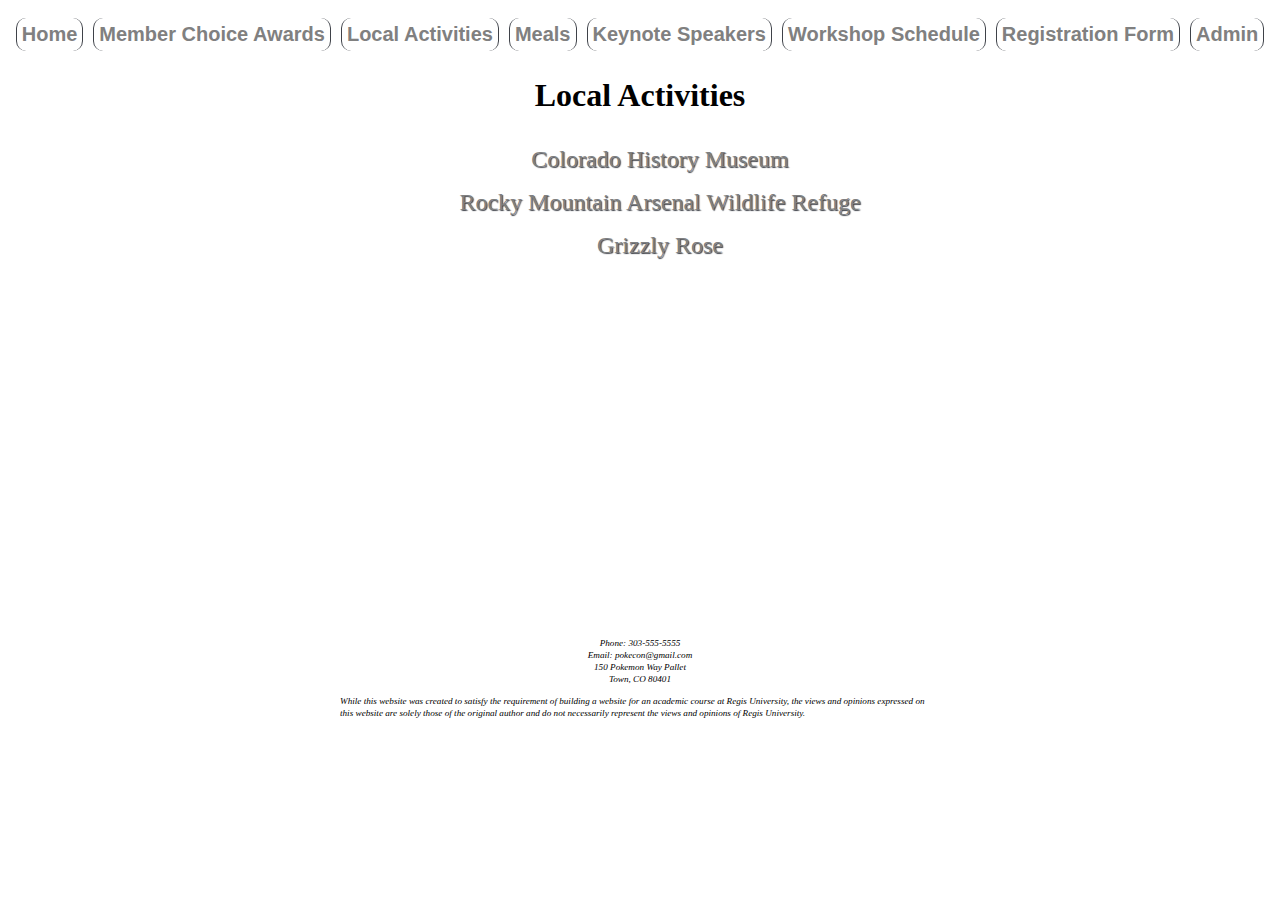
<file: activities.html>
<!DOCTYPE html>
<!-- Name: Jeremiah Torbit
     Assignment: CS336 Assignment #5a
     Created 02/02/25
     Description: Activities -->
<html lang="en">
<head>
   <meta name="viewport" content="width=device-width, initial-scale=1"/>
   <meta name="keywords" content="Pokemon, Pokemon Conference, Pokemon Types, Pokemon Legendary">
   <meta name="description" content="Conference to learn about the world of pokemon through the different types and ">
   <meta name="author" content="Jeremiah Torbit">
   <meta name="robots" content="follow">
   <link rel="stylesheet" href="./assets/css/webdefault.css">
   <meta charset="UTF-8">
   <title>Local Acvtivities</title>
</head>
<body>
   <header class="header" id="main-header">
      <nav id="navigation">
         <a href="index.html">Home</a>
         <a href="awards.html">Member Choice Awards</a>
         <a href="activities.html">Local Activities</a>
         <a href="meals.html">Meals</a>
         <a href="keynote.html">Keynote Speakers</a>
         <a href="workshopschedule.html">Workshop Schedule</a>
         <a href="registration.html">Registration Form</a>
         <a href="admin.html">Admin</a>
      </nav>
   </header>
   <main>
      <h1>Local Activities</h1>
      <section id="activities-sect">
         <ul id="act-list">
            <li class="act-item">
               <a href="https://www.historycolorado.org/history-colorado-center">Colorado History Museum</a>
            </li>
            <li class="act-item">
               <a href="https://www.fws.gov/refuge/rocky-mountain-arsenal">Rocky Mountain Arsenal Wildlife Refuge</a>
            </li>
            <li class="act-item">
               <a href="https://grizzlyrose.com/">Grizzly Rose</a>
            </li>
         </ul>
      </section>
      <section id="act-video-sect">
         <iframe width="560" height="315" src="https://www.youtube.com/embed/_ukLp5ylw_c?si=tdJ8wwGAqO3exHxI" title="YouTube video player" frameborder="0" allow="accelerometer; autoplay; clipboard-write; encrypted-media; gyroscope; picture-in-picture; web-share" referrerpolicy="strict-origin-when-cross-origin" allowfullscreen></iframe>
      </section>

   </main>
   <footer>
      <address>
         <small>
            Phone: 303-555-5555<br>Email: pokecon@gmail.com<br>150 Pokemon Way Pallet<br>Town, CO 80401
         </small>
      </address>
      <p id="regis">
         <small>
            While this website was created to satisfy the requirement of
            building a website for an academic course at Regis University, the
            views and opinions expressed on this website are solely those of
            the original author and do not necessarily represent the views and
            opinions of Regis University.
         </small>
      </p>
   </footer>
   <script src="https://code.jquery.com/jquery-3.7.1.min.js"></script>
   <script src="./assets/js/logic.js"></script>
</body>
</html>
</file>
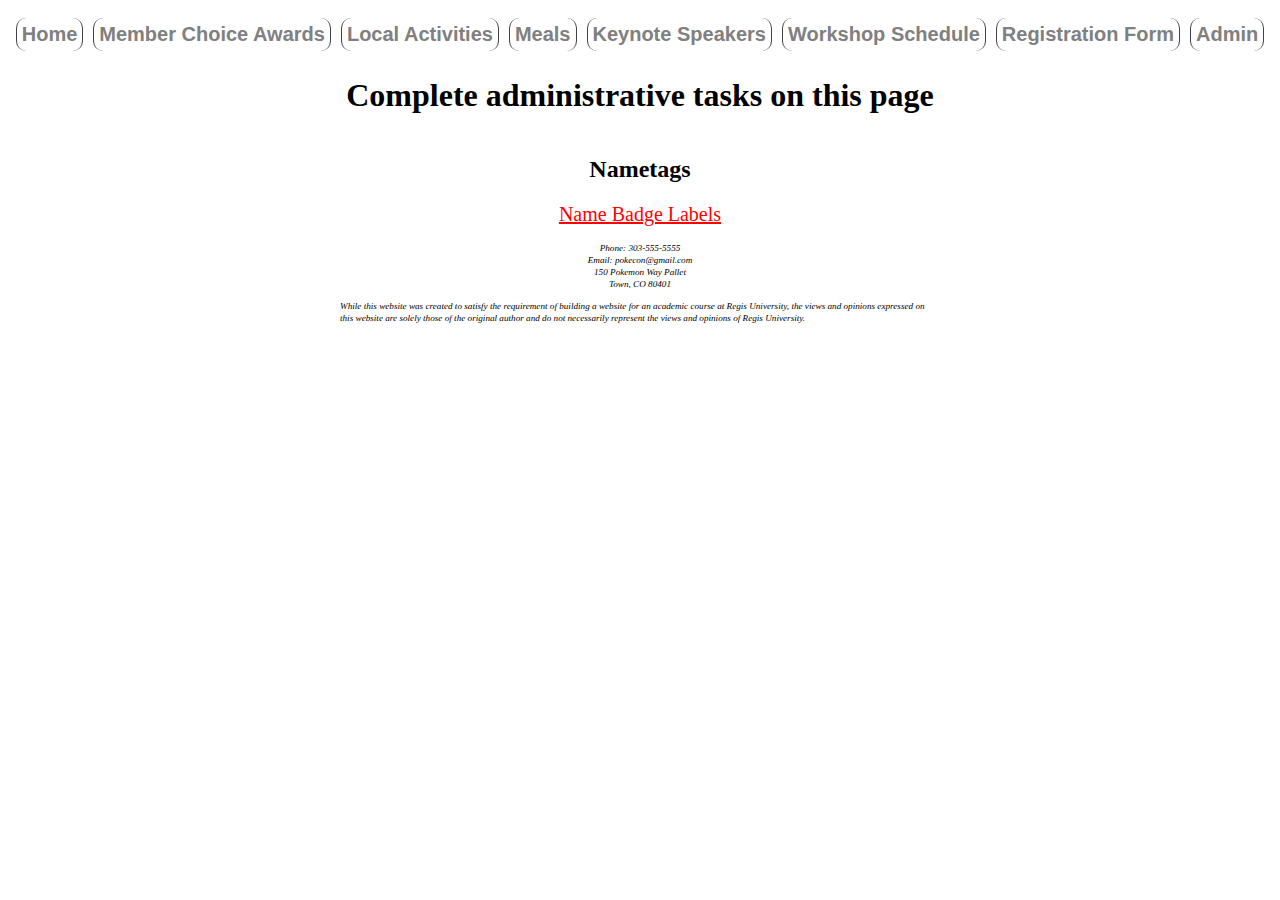
<file: admin.html>
<!DOCTYPE html>
<!-- Name: Jeremiah Torbit
     Assignment: CS336 Assignment #5a
     Created 02/02/25
     Description: Template -->
<html lang="en">
<head>
    <meta name="viewport" content="width=device-width, initial-scale=1"/>
    <meta name="keywords" content="Pokemon, Pokemon Conference, Pokemon Types, Pokemon Legendary">
    <meta name="description" content="Conference to learn about the world of pokemon through the different types and ">
    <meta name="author" content="Jeremiah Torbit">
    <meta name="robots" content="nofollow">
    <link rel="stylesheet" href="./assets/css/webdefault.css">
    <meta charset="UTF-8">
    <title>Admin</title>
</head>
<body>
   <header class="header" id="main-header">
      <nav id="navigation">
         <a href="index.html">Home</a>
         <a href="awards.html">Member Choice Awards</a>
         <a href="activities.html">Local Activities</a>
         <a href="meals.html">Meals</a>
         <a href="keynote.html">Keynote Speakers</a>
         <a href="workshopschedule.html">Workshop Schedule</a>
         <a href="registration.html">Registration Form</a>
         <a href="admin.html">Admin</a>
      </nav>
   </header>
   <main>
      <section id="admin-page">
         <h1>Complete administrative tasks on this page</h1>
         <h2>Nametags</h2>
         <a href="nametags10gen.html">Name Badge Labels</a>
      </section>
   </main>
   <footer>
      <address>
         <small>
            Phone: 303-555-5555<br>Email: pokecon@gmail.com<br>150 Pokemon Way Pallet<br>Town, CO 80401
         </small>
      </address>
      <p id="regis">
         <small>
            While this website was created to satisfy the requirement of
            building a website for an academic course at Regis University, the
            views and opinions expressed on this website are solely those of
            the original author and do not necessarily represent the views and
            opinions of Regis University.
         </small>
      </p>
   </footer>
   <script
  src="https://code.jquery.com/jquery-3.7.1.min.js"
  integrity="sha256-/JqT3SQfawRcv/BIHPThkBvs0OEvtFFmqPF/lYI/Cxo="
  crossorigin="anonymous"></script>
   <script src="./assets/js/logic.js"></script>
</body>
</html>
</file>
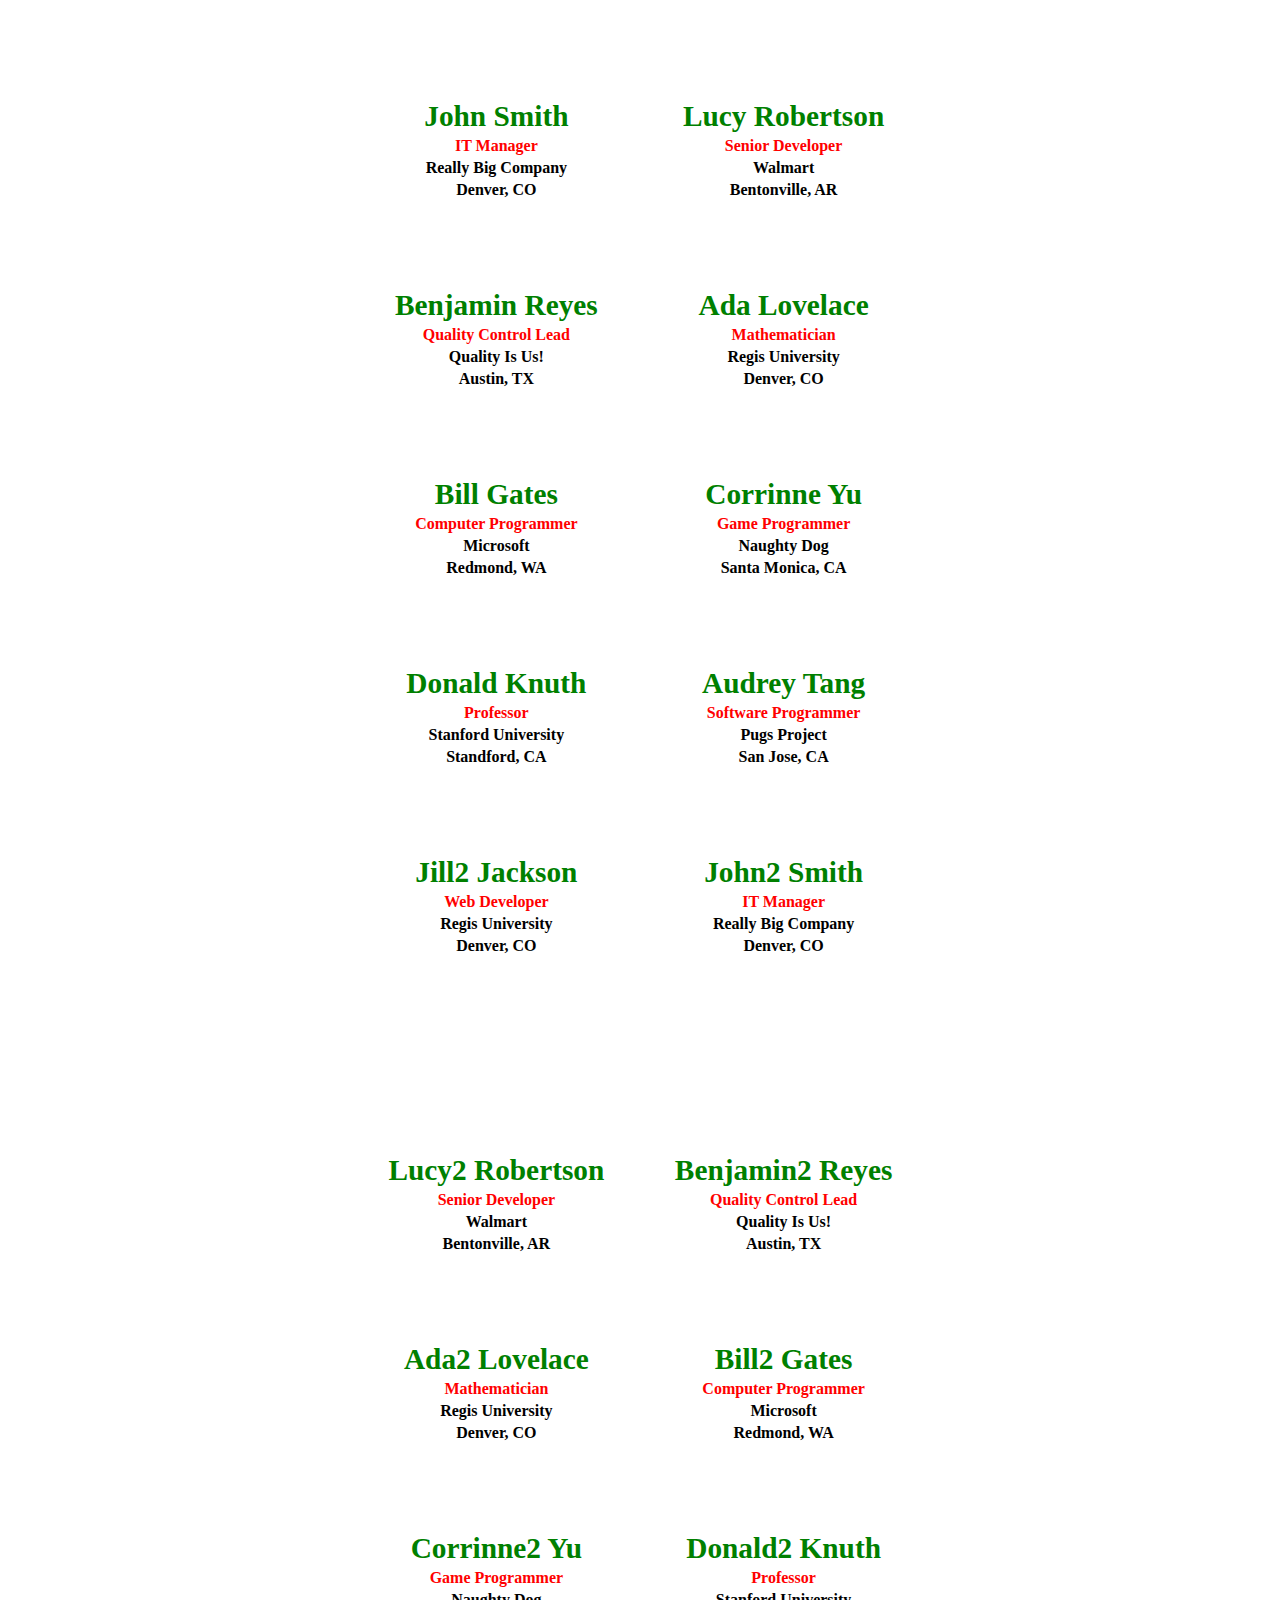
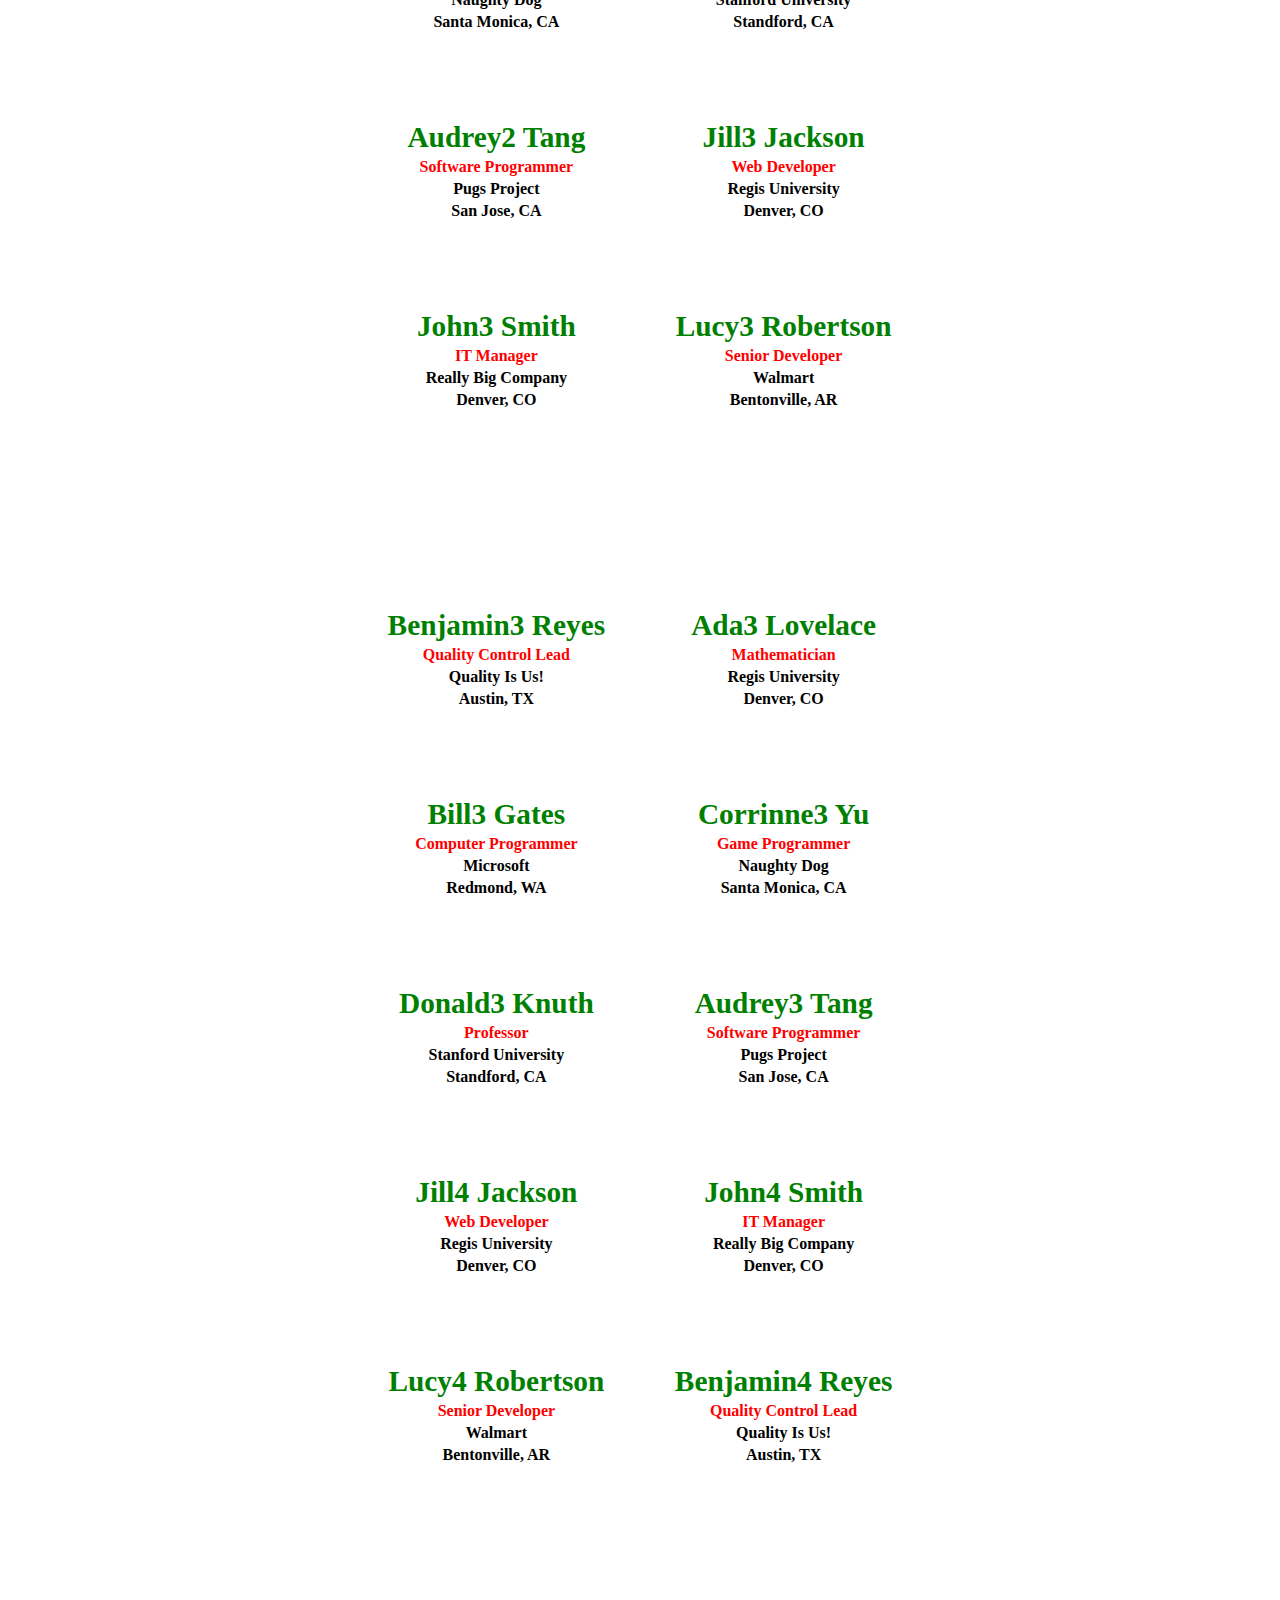
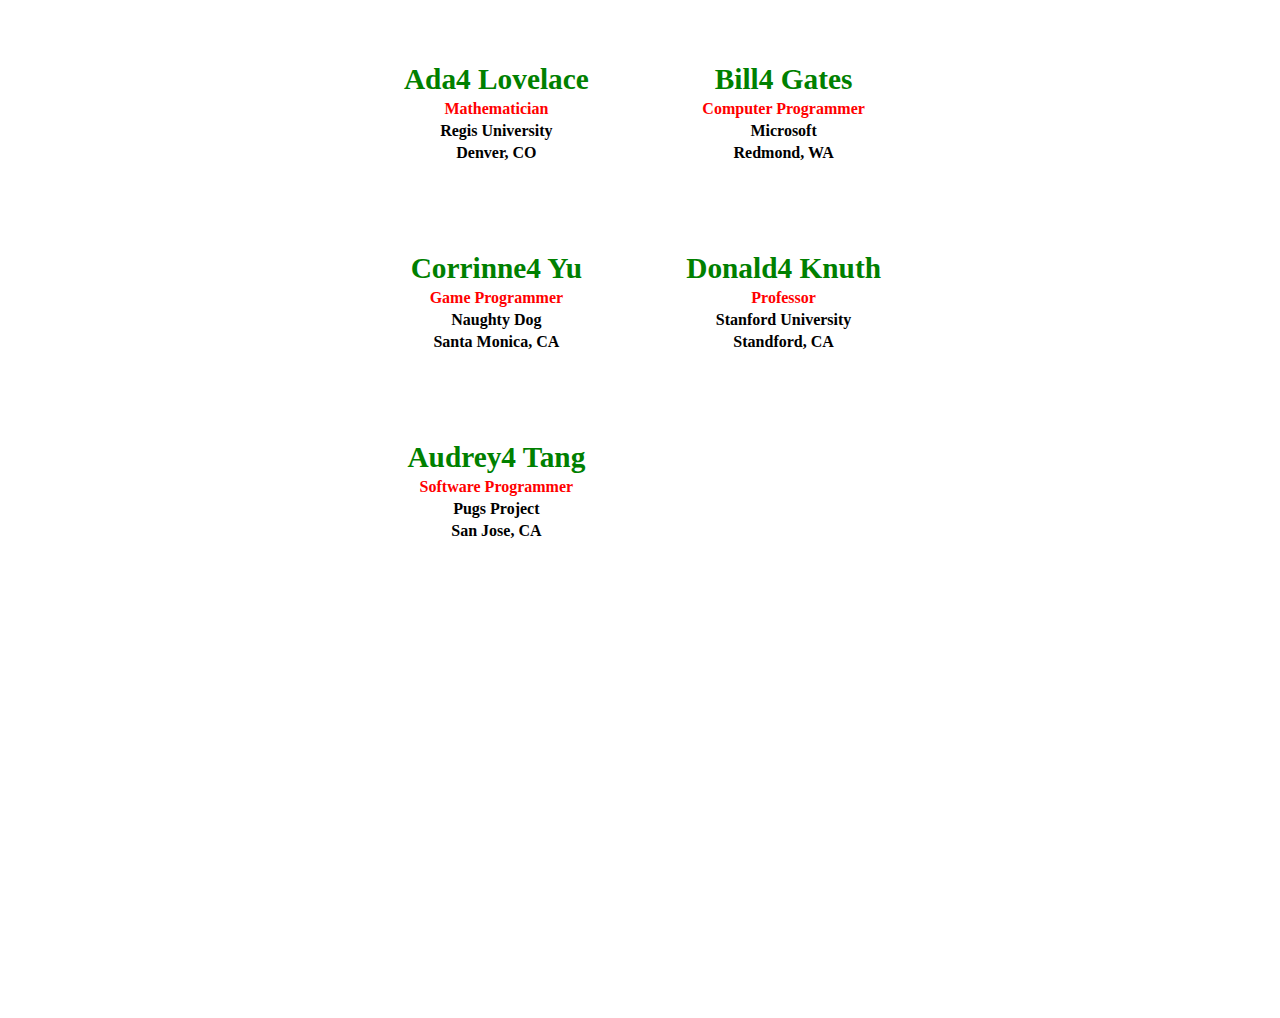
<file: nametags10gen.html>
<!DOCTYPE html>
<!-- Name: Jeremiah Torbit
     Assignment: CS336 Assignment #7
     Created 02/15/25
     Description: Nametags html file -->
<html lang="en">
<head>
    <meta name="viewport" content="width=device-width, initial-scale=1"/>
    <meta name="keywords" content="Pokemon, Pokemon Conference, Pokemon Types, Pokemon Legendary">
    <meta name="description" content="Conference to learn about the world of pokemon through the different types and ">
    <meta name="author" content="Jeremiah Torbit">
    <meta name="robots" content="nofollow">
    <link rel="stylesheet" href="./assets/css/nametags10.css">
    <meta charset="UTF-8">
    <title>Name Tags</title>
</head>
<body>
   <div id="tag-page">
      <div id="tag-row-top">
         <div class="tag">
            <p class="tag-name">John Smith</p>
            <p class="tag-position">IT Manager</p>
            <p class="company">Really Big Company</p>
            <p class="tag-location">Denver, CO</p>
         </div>
         <div class="tag">
            <p class="tag-name">Lucy Robertson</p>
            <p class="tag-position">Senior Developer</p>
            <p class="company">Walmart</p>
            <p class="tag-location">Bentonville, AR</p>
         </div>
      </div>
      <div class="tag-row">
         <div class="tag">
            <p class="tag-name">Benjamin Reyes</p>
            <p class="tag-position">Quality Control Lead</p>
            <p class="company">Quality Is Us!</p>
            <p class="tag-location">Austin, TX</p>
         </div>
         <div class="tag">
            <p class="tag-name">Ada Lovelace</p>
            <p class="tag-position">Mathematician</p>
            <p class="company">Regis University</p>
            <p class="tag-location">Denver, CO</p>
         </div>
      </div>
      <div class="tag-row">
         <div class="tag">
            <p class="tag-name">Bill Gates</p>
            <p class="tag-position">Computer Programmer</p>
            <p class="company">Microsoft</p>
            <p class="tag-location">Redmond, WA</p>
         </div>
         <div class="tag">
            <p class="tag-name">Corrinne Yu</p>
            <p class="tag-position">Game Programmer</p>
            <p class="company">Naughty Dog</p>
            <p class="tag-location">Santa Monica, CA</p>
         </div>
      </div>
      <div class="tag-row">
         <div class="tag">
            <p class="tag-name">Donald Knuth</p>
            <p class="tag-position">Professor</p>
            <p class="company">Stanford University</p>
            <p class="tag-location">Standford, CA</p>
         </div>
         <div class="tag">
            <p class="tag-name">Audrey Tang</p>
            <p class="tag-position">Software Programmer</p>
            <p class="company">Pugs Project</p>
            <p class="tag-location">San Jose, CA</p>
         </div>
      </div>
      <div id="tag-row-bottom">
         <div class="tag">
            <p class="tag-name">Jill2 Jackson</p>
            <p class="tag-position">Web Developer</p>
            <p class="company">Regis University</p>
            <p class="tag-location">Denver, CO</p>
         </div>
         <div class="tag">
            <p class="tag-name">John2 Smith</p>
            <p class="tag-position">IT Manager</p>
            <p class="company">Really Big Company</p>
            <p class="tag-location">Denver, CO</p>
         </div>
      </div>
   </div>
   <div id="tag-page">
      <div id="tag-row-top">
         <div class="tag">
            <p class="tag-name">Lucy2 Robertson</p>
            <p class="tag-position">Senior Developer</p>
            <p class="company">Walmart</p>
            <p class="tag-location">Bentonville, AR</p>
         </div>
         <div class="tag">
            <p class="tag-name">Benjamin2 Reyes</p>
            <p class="tag-position">Quality Control Lead</p>
            <p class="company">Quality Is Us!</p>
            <p class="tag-location">Austin, TX</p>
         </div>
      </div>
      <div class="tag-row">
         <div class="tag">
            <p class="tag-name">Ada2 Lovelace</p>
            <p class="tag-position">Mathematician</p>
            <p class="company">Regis University</p>
            <p class="tag-location">Denver, CO</p>
         </div>
         <div class="tag">
            <p class="tag-name">Bill2 Gates</p>
            <p class="tag-position">Computer Programmer</p>
            <p class="company">Microsoft</p>
            <p class="tag-location">Redmond, WA</p>
         </div>
      </div>
      <div class="tag-row">
         <div class="tag">
            <p class="tag-name">Corrinne2 Yu</p>
            <p class="tag-position">Game Programmer</p>
            <p class="company">Naughty Dog</p>
            <p class="tag-location">Santa Monica, CA</p>
         </div>
         <div class="tag">
            <p class="tag-name">Donald2 Knuth</p>
            <p class="tag-position">Professor</p>
            <p class="company">Stanford University</p>
            <p class="tag-location">Standford, CA</p>
         </div>
      </div>
      <div class="tag-row">
         <div class="tag">
            <p class="tag-name">Audrey2 Tang</p>
            <p class="tag-position">Software Programmer</p>
            <p class="company">Pugs Project</p>
            <p class="tag-location">San Jose, CA</p>
         </div>
         <div class="tag">
            <p class="tag-name">Jill3 Jackson</p>
            <p class="tag-position">Web Developer</p>
            <p class="company">Regis University</p>
            <p class="tag-location">Denver, CO</p>
         </div>
      </div>
      <div id="tag-row-bottom">
         <div class="tag">
            <p class="tag-name">John3 Smith</p>
            <p class="tag-position">IT Manager</p>
            <p class="company">Really Big Company</p>
            <p class="tag-location">Denver, CO</p>
         </div>
         <div class="tag">
            <p class="tag-name">Lucy3 Robertson</p>
            <p class="tag-position">Senior Developer</p>
            <p class="company">Walmart</p>
            <p class="tag-location">Bentonville, AR</p>
         </div>
      </div>
   </div>
   <div id="tag-page">
      <div id="tag-row-top">
         <div class="tag">
            <p class="tag-name">Benjamin3 Reyes</p>
            <p class="tag-position">Quality Control Lead</p>
            <p class="company">Quality Is Us!</p>
            <p class="tag-location">Austin, TX</p>
         </div>
         <div class="tag">
            <p class="tag-name">Ada3 Lovelace</p>
            <p class="tag-position">Mathematician</p>
            <p class="company">Regis University</p>
            <p class="tag-location">Denver, CO</p>
         </div>
      </div>
      <div class="tag-row">
         <div class="tag">
            <p class="tag-name">Bill3 Gates</p>
            <p class="tag-position">Computer Programmer</p>
            <p class="company">Microsoft</p>
            <p class="tag-location">Redmond, WA</p>
         </div>
         <div class="tag">
            <p class="tag-name">Corrinne3 Yu</p>
            <p class="tag-position">Game Programmer</p>
            <p class="company">Naughty Dog</p>
            <p class="tag-location">Santa Monica, CA</p>
         </div>
      </div>
      <div class="tag-row">
         <div class="tag">
            <p class="tag-name">Donald3 Knuth</p>
            <p class="tag-position">Professor</p>
            <p class="company">Stanford University</p>
            <p class="tag-location">Standford, CA</p>
         </div>
         <div class="tag">
            <p class="tag-name">Audrey3 Tang</p>
            <p class="tag-position">Software Programmer</p>
            <p class="company">Pugs Project</p>
            <p class="tag-location">San Jose, CA</p>
         </div>
      </div>
      <div class="tag-row">
         <div class="tag">
            <p class="tag-name">Jill4 Jackson</p>
            <p class="tag-position">Web Developer</p>
            <p class="company">Regis University</p>
            <p class="tag-location">Denver, CO</p>
         </div>
         <div class="tag">
            <p class="tag-name">John4 Smith</p>
            <p class="tag-position">IT Manager</p>
            <p class="company">Really Big Company</p>
            <p class="tag-location">Denver, CO</p>
         </div>
      </div>
      <div id="tag-row-bottom">
         <div class="tag">
            <p class="tag-name">Lucy4 Robertson</p>
            <p class="tag-position">Senior Developer</p>
            <p class="company">Walmart</p>
            <p class="tag-location">Bentonville, AR</p>
         </div>
         <div class="tag">
            <p class="tag-name">Benjamin4 Reyes</p>
            <p class="tag-position">Quality Control Lead</p>
            <p class="company">Quality Is Us!</p>
            <p class="tag-location">Austin, TX</p>
         </div>
      </div>
   </div>
   <div id="tag-page">
      <div id="tag-row-top">
         <div class="tag">
            <p class="tag-name">Ada4 Lovelace</p>
            <p class="tag-position">Mathematician</p>
            <p class="company">Regis University</p>
            <p class="tag-location">Denver, CO</p>
         </div>
         <div class="tag">
            <p class="tag-name">Bill4 Gates</p>
            <p class="tag-position">Computer Programmer</p>
            <p class="company">Microsoft</p>
            <p class="tag-location">Redmond, WA</p>
         </div>
      </div>
      <div class="tag-row">
         <div class="tag">
            <p class="tag-name">Corrinne4 Yu</p>
            <p class="tag-position">Game Programmer</p>
            <p class="company">Naughty Dog</p>
            <p class="tag-location">Santa Monica, CA</p>
         </div>
         <div class="tag">
            <p class="tag-name">Donald4 Knuth</p>
            <p class="tag-position">Professor</p>
            <p class="company">Stanford University</p>
            <p class="tag-location">Standford, CA</p>
         </div>
      </div>
      <div class="tag-row">
         <div class="tag">
            <p class="tag-name">Audrey4 Tang</p>
            <p class="tag-position">Software Programmer</p>
            <p class="company">Pugs Project</p>
            <p class="tag-location">San Jose, CA</p>
         </div>
</body>
</html>
</file>
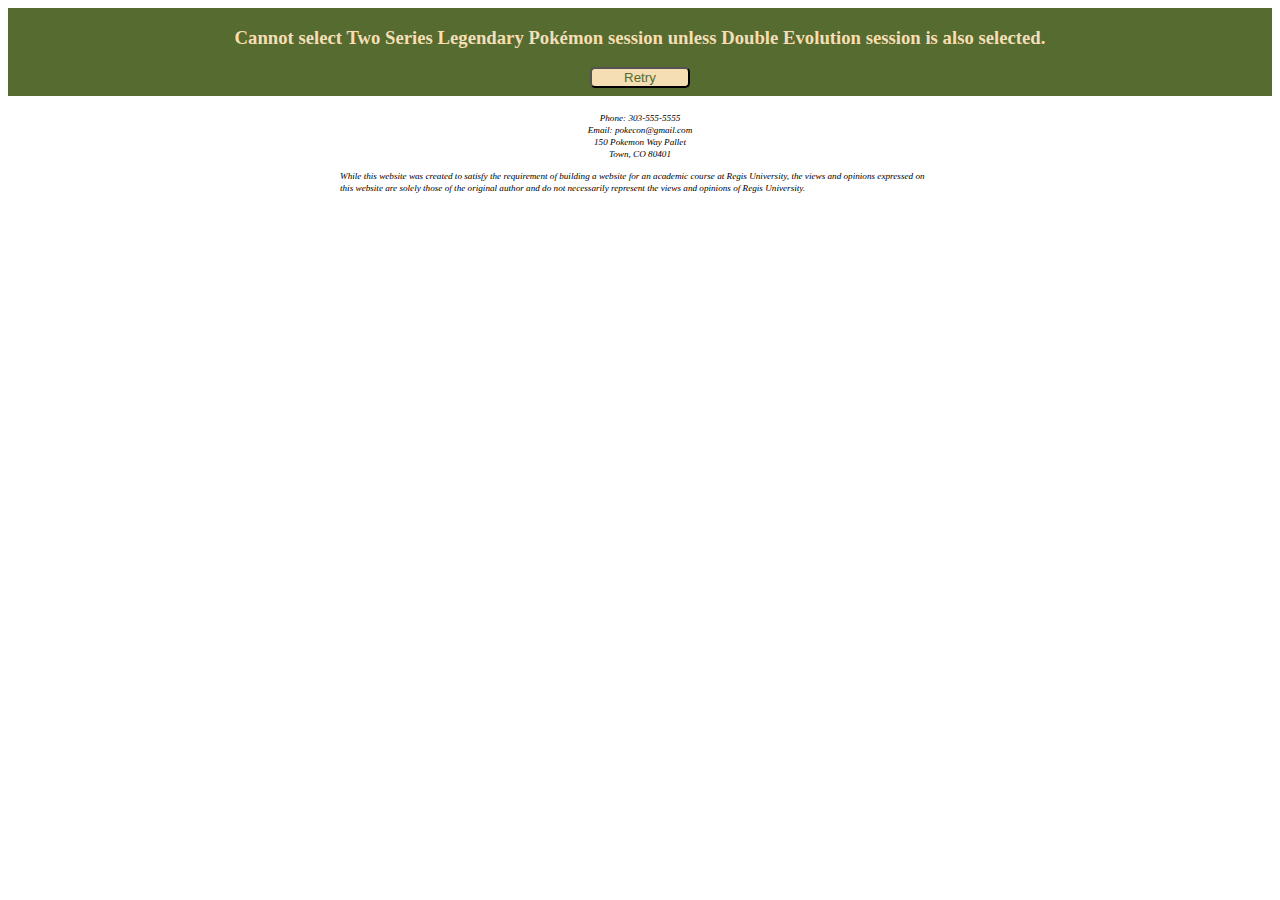
<file: regerror.html>
<!DOCTYPE html>
<!-- Name: Jeremiah Torbit
     Assignment: CS336 Assignment #4
     Created 02/02/25
     Description: Workshop B Error Sccreen -->
<html lang="en">
  <head>
    <meta name="viewport" content="width=device-width, initial-scale=1" />
    <meta name="author" content="Jeremiah Torbit" />
    <meta name="robots" content="nofollow" />
    <link rel="stylesheet" href="./assets/css/webdefault.css" />
    <meta charset="UTF-8" />
    <title>Session Error</title>
  </head>
  <body>
    <main>
        <div class="error-win">
            <div class="retry">
                <input class="retrybtn" type="button" value="Retry" onclick="closeWin()">
            </div>
        </div>
    </main>
    <footer>
      <address>
        <small>
          Phone: 303-555-5555<br />Email: pokecon@gmail.com<br />150 Pokemon Way
          Pallet<br />Town, CO 80401
        </small>
      </address>
      <p id="regis">
        <small>
          While this website was created to satisfy the requirement of building
          a website for an academic course at Regis University, the views and
          opinions expressed on this website are solely those of the original
          author and do not necessarily represent the views and opinions of
          Regis University.
        </small>
      </p>
    </footer>
    <script src="https://code.jquery.com/jquery-3.7.1.min.js"></script>
    <script src="./assets/js/logic.js"></script>
  </body>
</html>
</file>
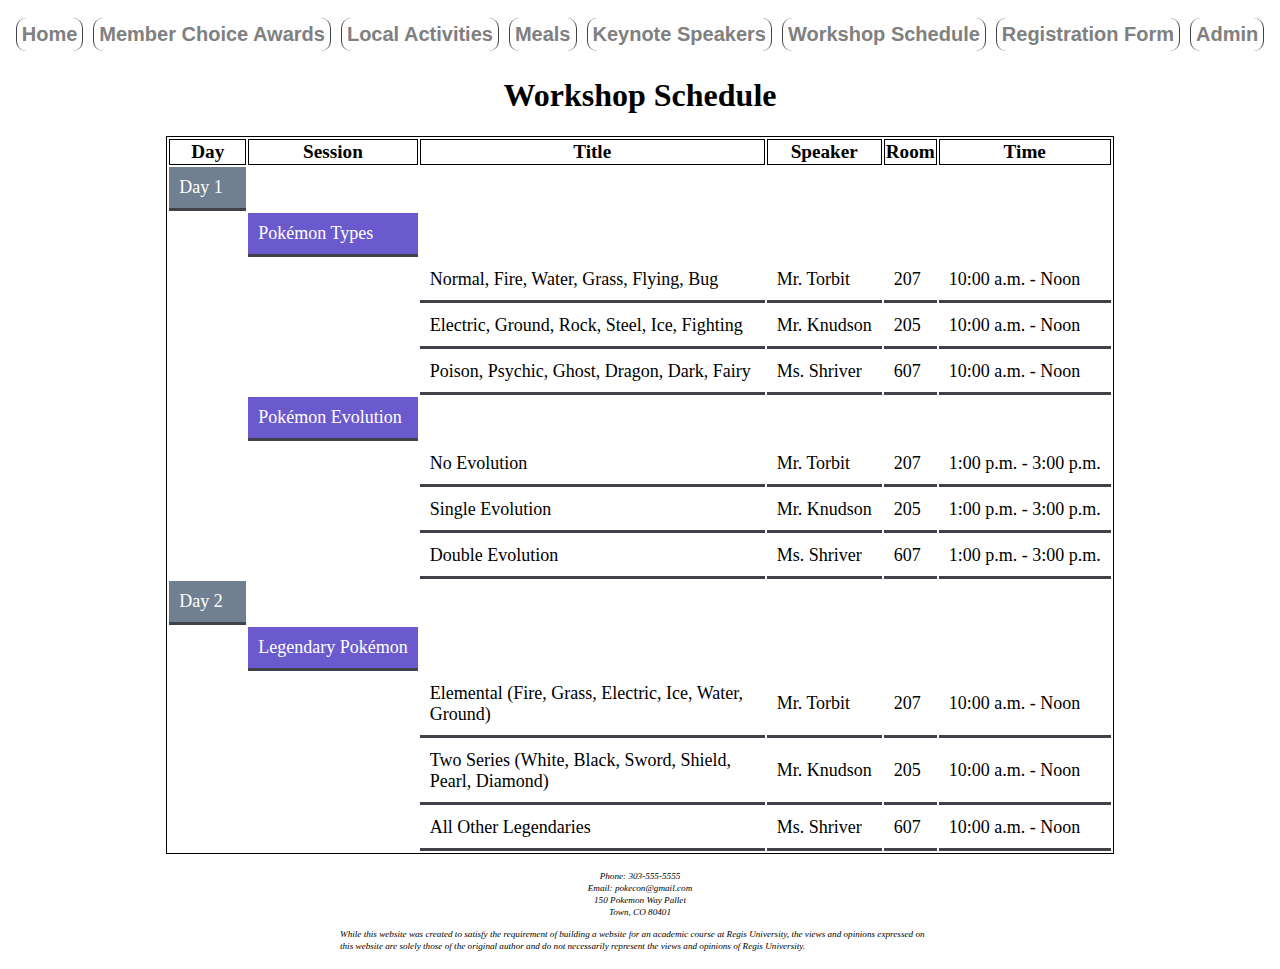
<file: workshopschedule.html>
<!DOCTYPE html>
<!-- Name: Jeremiah Torbit
     Assignment: CS336 Assignment #5a
     Created 02/02/25
     Description: Schedule -->
<html lang="en">
<head>
   <meta name="viewport" content="width=device-width, initial-scale=1"/>
   <meta name="keywords" content="Pokemon, Pokemon Conference, Pokemon Types, Pokemon Legendary">
   <meta name="description" content="Conference to learn about the world of pokemon through the different types and ">
   <meta name="author" content="Jeremiah Torbit">
   <meta name="robots" content="follow">
   <link rel="stylesheet" href="./assets/css/webdefault.css">
   <meta charset="UTF-8">
   <title>Workshop Schedule</title>
</head>
<body>
   <header class="header" id="main-header">
      <nav id="navigation">
         <a href="index.html">Home</a>
         <a href="awards.html">Member Choice Awards</a>
         <a href="activities.html">Local Activities</a>
         <a href="meals.html">Meals</a>
         <a href="keynote.html">Keynote Speakers</a>
         <a href="workshopschedule.html">Workshop Schedule</a>
         <a href="registration.html">Registration Form</a>
         <a href="admin.html">Admin</a>
      </nav>
   </header>
   <main>
      <h1>Workshop Schedule</h1>
      <table id="schedule">
         <thead>
            <tr>
               <th>Day</th>
               <th>Session</th>
               <th>Title</th>
               <th>Speaker</th>
               <th>Room</th>
               <th>Time</th>
            </tr>
         </thead>
         <tbody>
            <tr>
               <td class="sched-day">Day 1</td>
               <td class="empty" colspan="5"></td>
            </tr>
            <tr>
               <td class="empty"></td>
               <td class="sched-title">Pokémon Types</td>
               <td class="empty" colspan="4"></td>
            </tr>
            <tr class="sched-types">
               <td class="empty" colspan="2"></td>
               <td class="sess-title">Normal, Fire, Water, Grass, Flying, Bug</td>
               <td>Mr. Torbit</td>
               <td>207</td>
               <td>10:00 a.m. - Noon</td>
            </tr>
            <tr class="sched-types">
               <td class="empty" colspan="2"></td>
               <td class="sess-title">Electric, Ground, Rock, Steel, Ice, Fighting</td>
               <td>Mr. Knudson</td>
               <td>205</td>
               <td>10:00 a.m. - Noon</td>
            </tr>
            <tr class="sched-types">
               <td class="empty" colspan="2"></td>
               <td class="sess-title">Poison, Psychic, Ghost, Dragon, Dark, Fairy</td>
               <td>Ms. Shriver</td>
               <td>607</td>
               <td>10:00 a.m. - Noon</td>
            </tr>
            <tr>
               <td class="empty"></td>
               <td class="sched-title">Pokémon Evolution</td>
               <td class="empty" colspan="4"></td>
            </tr>
            <tr class="sched-evol">
               <td class="empty" colspan="2"></td>
               <td class="sess-title">No Evolution</td>
               <td>Mr. Torbit</td>
               <td>207</td>
               <td>1:00 p.m. - 3:00 p.m.</td>
            </tr>
            <tr class="sched-evol">
               <td class="empty" colspan="2"></td>
               <td class="sess-title">Single Evolution</td>
               <td>Mr. Knudson</td>
               <td>205</td>
               <td>1:00 p.m. - 3:00 p.m.</td>
            </tr>
            <tr class="sched-evol">
               <td class="empty" colspan="2"></td>
               <td class="sess-title">Double Evolution</td>
               <td>Ms. Shriver</td>
               <td>607</td>
               <td>1:00 p.m. - 3:00 p.m.</td>
            </tr>
            <tr>
               <td class="sched-day">Day 2 &nbsp;&nbsp;</td>
               <td class="empty" colspan="5"></td>
            </tr>
            <tr>
               <td class="empty"></td>
               <td class="sched-title">Legendary Pokémon</td>
               <td class="empty" colspan="4"></td>
            </tr>
            <tr class="sched-legend">
               <td class="empty" colspan="2"></td>
               <td class="sess-title">Elemental (Fire, Grass, Electric, Ice, Water, Ground)</td>
               <td>Mr. Torbit</td>
               <td>207</td>
               <td>10:00 a.m. - Noon</td>
            </tr>
            <tr class="sched-legend">
               <td class="empty" colspan="2"></td>
               <td class="sess-title">Two Series (White, Black, Sword, Shield, Pearl, Diamond)</td>
               <td>Mr. Knudson</td>
               <td>205</td>
               <td>10:00 a.m. - Noon</td>
            </tr>
            <tr class="sched-legend">
               <td class="empty" colspan="2"></td>
               <td class="sess-title">All Other Legendaries</td>
               <td>Ms. Shriver</td>
               <td>607</td>
               <td>10:00 a.m. - Noon</td>
            </tr>
         </tbody>
      </table>
   </main>
   <footer>
      <address>
         <small>
            Phone: 303-555-5555<br>Email: pokecon@gmail.com<br>150 Pokemon Way Pallet<br>Town, CO 80401
         </small>
      </address>
      <p id="regis">
         <small>
            While this website was created to satisfy the requirement of
            building a website for an academic course at Regis University, the
            views and opinions expressed on this website are solely those of
            the original author and do not necessarily represent the views and
            opinions of Regis University.
         </small>
      </p>
   </footer>
   <script src="https://code.jquery.com/jquery-3.7.1.min.js"></script>
   <script src="./assets/js/logic.js"></script>
</body>
</html>
</file>
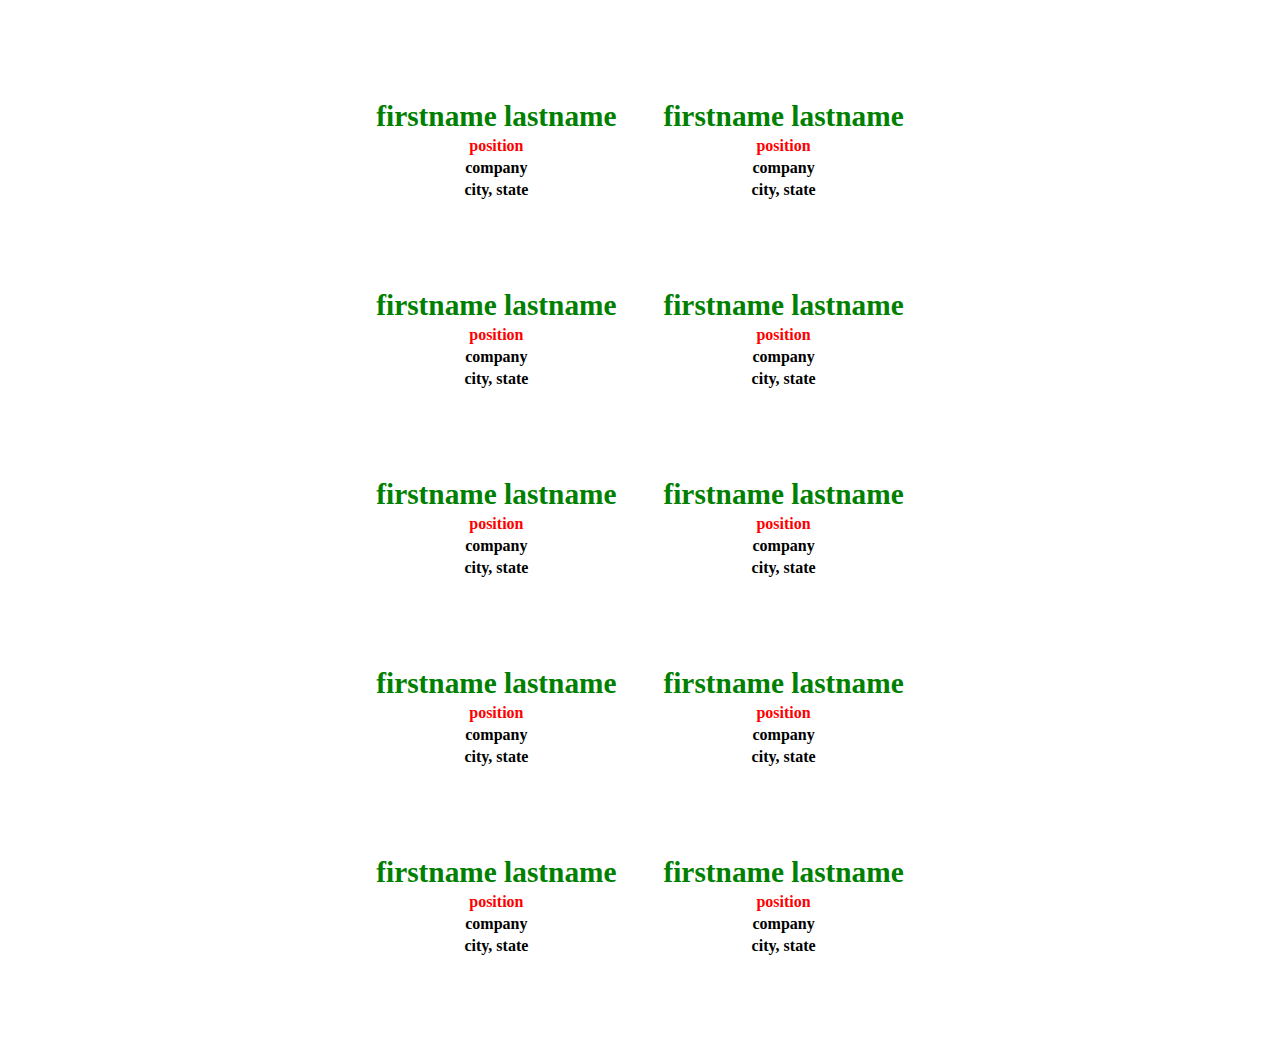
<file: Torbit-Assn7/nametags10.html>
<!DOCTYPE html>
<!-- Name: Jeremiah Torbit
     Assignment: CS336 Assignment #7
     Created 02/15/25
     Description: Nametags html file -->
<html lang="en">
<head>
    <meta name="viewport" content="width=device-width, initial-scale=1"/>
    <meta name="keywords" content="Pokemon, Pokemon Conference, Pokemon Types, Pokemon Legendary">
    <meta name="description" content="Conference to learn about the world of pokemon through the different types and ">
    <meta name="author" content="Jeremiah Torbit">
    <meta name="robots" content="nofollow">
    <link rel="stylesheet" href="../assets/css/nametags10.css">
    <meta charset="UTF-8">
    <title>Name Tags</title>
</head>
<body>
   <div id="tag-page">
      <div id="tag-row-top">
         <div class="tag">
            <p class="tag-name">firstname lastname</p>
            <p class="tag-position">position</p>
            <p class="company">company</p>
            <p class="tag-location">city, state</p>
         </div>
         <div class="tag">
            <p class="tag-name">firstname lastname</p>
            <p class="tag-position">position</p>
            <p class="company">company</p>
            <p class="tag-location">city, state</p>
         </div>
      </div>
      <div class="tag-row">
         <div class="tag">
            <p class="tag-name">firstname lastname</p>
            <p class="tag-position">position</p>
            <p class="company">company</p>
            <p class="tag-location">city, state</p>
         </div>
         <div class="tag">
            <p class="tag-name">firstname lastname</p>
            <p class="tag-position">position</p>
            <p class="company">company</p>
            <p class="tag-location">city, state</p>
         </div>
      </div>
      <div class="tag-row">
         <div class="tag">
            <p class="tag-name">firstname lastname</p>
            <p class="tag-position">position</p>
            <p class="company">company</p>
            <p class="tag-location">city, state</p>
         </div>
         <div class="tag">
            <p class="tag-name">firstname lastname</p>
            <p class="tag-position">position</p>
            <p class="company">company</p>
            <p class="tag-location">city, state</p>
         </div>
      </div>
      <div class="tag-row">
         <div class="tag">
            <p class="tag-name">firstname lastname</p>
            <p class="tag-position">position</p>
            <p class="company">company</p>
            <p class="tag-location">city, state</p>
         </div>
         <div class="tag">
            <p class="tag-name">firstname lastname</p>
            <p class="tag-position">position</p>
            <p class="company">company</p>
            <p class="tag-location">city, state</p>
         </div>
      </div>
      <div id="tag-row-bottom">
         <div class="tag">
            <p class="tag-name">firstname lastname</p>
            <p class="tag-position">position</p>
            <p class="company">company</p>
            <p class="tag-location">city, state</p>
         </div>
         <div class="tag">
            <p class="tag-name">firstname lastname</p>
            <p class="tag-position">position</p>
            <p class="company">company</p>
            <p class="tag-location">city, state</p>
         </div>
      </div>
   </div>
</body>
</html>
</file>
<file: assets/css/webdefault.css>
/* Elements */
footer {
  font-size: 11px;
  padding-top: 15px;
  width: 100%;
}

footer address {
  text-align: center;
}

nav {
  padding-top: 5px;
  display: flex;
  flex-wrap: wrap;
  align-items: center;
  justify-content: center;
  font-family: "Lucida Sans", "Lucida Sans Regular", "Lucida Grande",
    "Lucida Sans Unicode", Geneva, Verdana, sans-serif;
  font-size: 1.25rem;
  font-weight: bolder;
}

nav a {
  color: grey;
  text-decoration: none;
  padding: 5px;
  margin: 5px;
  border-right: #3f4249 solid 1px;
  border-left: #3f4249 solid 1px;
  border-radius: 10px;
}

main h1 {
  text-align: center;
}

section {
  width: 100%;
}

table {
  margin: 0 auto;
}

table,
th,
td {
  border: 1px solid;
}

thead {
  font-size: larger;
  font-weight: bolder;
}

td {
  font-size: large;
  padding: 10px;
}

iframe {
  padding-bottom: 15px;
}

blockquote {
  display: flex;
  justify-content: center;
  flex-wrap: wrap;
  width: 450px;
  text-align: center;
}

form {
  display: flex;
  flex-direction: column;
  padding: 15px;
  border: #3f4249 solid;
  border-radius: 10px;
  box-shadow: 0 5px 10px 0 #3f4249, 0 6px 20px 0 #3f4249;
}

fieldset {
  margin: 10px;
  width: 425px;
}

form p {
  font-weight: 700;
}

form div {
  padding-top: 15px;
  display: flex;
  justify-content: center;
}

select,
input {
  margin-bottom: 8px;
}

input {
  width: 200px;
}

select {
  width: auto;
}

/* Classes */
.starter-img {
  height: 100px;
  width: 100px;
}

.act-item a {
  text-decoration: none;
  color: gray;
  text-shadow: 1px 1px 1px #3f4249;
}

.flex-sect {
  display: flex;
  flex-direction: row;
  justify-content: center;
}

.menu,
.keynote {
  display: flex;
  flex-direction: column;
  align-items: center;
  padding: 15px;
}

.menu img {
  height: 100px;
  width: 100px;
}

.day,
.key-name {
  padding-top: 0;
  margin-top: 0;
  font-weight: 600;
}

.meal {
  padding-bottom: 15px;
  text-align: center;
}

.meal p {
  margin: 0;
  padding: 0;
}

.keynote img {
  height: 300px;
  width: 200px;
}

.req {
  color: red;
}

.radio {
  width: auto;
}

.error-win {
  background-color: darkolivegreen;
  color: wheat;
  display: flex;
  flex-direction: column;
  text-align: center;
  align-items: center;
  width: 100%;
}

.retrybtn {
  width: 100px;
  background-color: wheat;
  color: darkolivegreen;
  font-weight: 500;
  border-radius: 5px;
}

.poll-label {
  width: 100%;
  font-size: 20px;
  padding: 10px;
}

.poll-label input {
  width: 20%;
  padding-left: 0;
  margin-left: 0;
}

.sched-day {
  background-color: slategrey;
  color: white;
}

.sched-title {
  background-color: slateblue;
  color: white;
}

.sess-title {
  width: 325px;
}

.buttons {
  background-color: red;
  color: white;
  font-size: 25px;
  box-shadow: 0 5px 10px 0 rgb(144, 0, 0), 0 6px 20px 0 rgb(144, 0, 0);
  border: red solid;
  border-radius: 5px;
  width: 125px;
  margin: 15px;
}

/* IDs */
#home {
  display: flex;
  flex-direction: column;
  align-items: center;
}

#regis {
  padding: 10px;
  font-style: italic;
  margin: 0 auto;
  max-width: 600px;
}

#convention-img {
  display: flex;
  flex-direction: column;
  align-items: center;
}

#convention-img img {
  height: 400px;
  width: 600px;
}

#convention-img p {
  padding-top: 0;
  margin-top: 0;
}

#awards {
  width: 100%;
  display: inline-block;
  text-align: center;
}

#vote-titles {
  text-align: center;
  font-weight: bolder;
}

#act-list {
  display: block;
  list-style: none;
  text-align: center;
  font-size: 1.5rem;
  font-weight: 500;
}

#act-list li {
  padding: 8px;
}

#act-video-sect {
  display: flex;
  justify-content: center;
}

#pricing {
  text-align: center;
}

#pricing p {
  margin: 0;
  padding: 0;
}

#schedule td {
  border: none;
  border-bottom: #3f4249 solid;
}

#schedule .empty {
  border: none;
}

#reg-form {
  display: flex;
  justify-content: center;
}

#thank-you {
  display: flex;
  justify-content: center;
}

#thank-you img {
  height: auto;
  width: 600px;
}

#poll {
  display: flex;
  justify-content: center;
}

#starter-poll {
  min-width: 300px;
  max-width: 500px;
}

#admin-page {
  display: flex;
  flex-direction: column;
  align-items: center;
}

#admin-page a {
  font-size: 20px;
  color: red;
}

/* Pseudo */
nav a:hover {
  border-radius: 10px;
  background-color: red;
  color: white;
}

.act-item a:hover {
  color: #3f4249;
  text-shadow: none;
}

.buttons:hover {
  background-color: white;
  color: red;
}

.buttons:active {
  box-shadow: 0.3rem 0.3rem 0.3rem rgb(144, 0, 0) inset;
}

#form-personal:hover {
  background-color: slategray;
  color: whitesmoke;
  font-weight: 600;
  box-shadow: 0 5px 10px 0 #3f4249, 0 6px 20px 0 #3f4249;
}

#form-company:hover {
  background-color: red;
  color: white;
  font-weight: 600;
  box-shadow: 0 5px 10px 0 rgb(144, 0, 0), 0 6px 20px rgb(144, 0, 0);
}

#form-workshop:hover {
   background-color: antiquewhite;
   color: darkgoldenrod;
   font-weight: 600;
   box-shadow: 0 5px 10px 0 #3f4249, 0 6px 20px 0 #3f4249;
}

#admin-page a:hover {
  background-color: red;
  color: white;
  text-decoration: none;
}

/* Media */
@media screen and (max-width: 1024px) {
  nav {
    font-size: 0.8rem;
  }

  blockquote {
    width: fit-content;
  }

  .keynote {
    padding: 5px;
    width: 350px;
  }

  .sess-title {
    max-width: 225px;
  }

  #schedule {
    font-size: 12px;
  }

  #schedule td {
    margin: 3px;
    padding: 3px;
    text-align: center;
    font-weight: 550;
    font-size: 10px;
  }
}

@media screen and (max-width: 640px) {
  nav {
    flex-direction: column;
    align-items: center;
  }
  table {
    width: 100%;
  }

  table img {
    width: 100%;
    height: auto;
  }

  form {
   width: 100%;
   max-width: 435px;
  }

  fieldset {
   width: 82%;
   font-size: smaller;
   border-radius: 15px;
  }

  .act-item {
    font-size: 1rem;
  }

  .act-item a {
    text-shadow: none;
  }

  .keynote {
    width: 100%;
  }

  .flex-sect {
    flex-direction: column;
  }

  .sess-title {
    max-width: 135px;
  }

  .act-video-sect {
    width: 100%;
  }

  #schedule {
    font-size: 10px;
  }

  #convention-img img {
    height: auto;
    width: 100%;
  }

  #thank-you img {
    width: 100%;
  }
}
</file>
<file: assets/css/nametags10.css>
:root {
   --sidemargin: 30mm;
   --topbottommargin: 14.5mm;
}

html,
main,
body {
   display: flex;
   flex-direction: column;
   align-items: center;
   margin: 0;
   padding: 0;
}

p {
   margin: 2px;
}

.tag {
   display: flex;
   flex-direction: column;
   justify-content: center;
   align-items: center;
   width: 76mm;
   height: 50mm;
}

.tag-name {
   font-size: 22pt;
   font-weight: 600;
   color: green;
}

.tag-position {
   color: red;
}

.tag-position,
.company,
.tag-location {
   font-size: 12pt;
   font-weight: 600;
}

.tag-row,
#tag-row-top,
#tag-row-bottom {
   display: flex;
   align-items: center;
   width: 152mm;
}

.tag-row {
   margin: 0 var(--sidemargin) 0 var(--sidemargin);
}

#tag-page {
   display: flex;
   flex-direction: column;
   align-items: center;
   width: 212mm;
   height: 279mm;
}

#tag-row-top {
   margin: var(--topbottommargin) var(--sidemargin) 0 var(--sidemargin);
}

#tag-row-bottom {
   margin: 0 var(--sidemargin) var(--topbottommargin) var(--sidemargin);
}

@media screen and (max-width: 640px) {
   .tag-row,
   #tag-row-top,
   #tag-row-bottom {
      flex-direction: column;
      width: 100%;
   }

   #tag-page {
      height: 529mm;
      width: 100%;
   }
}
</file>
